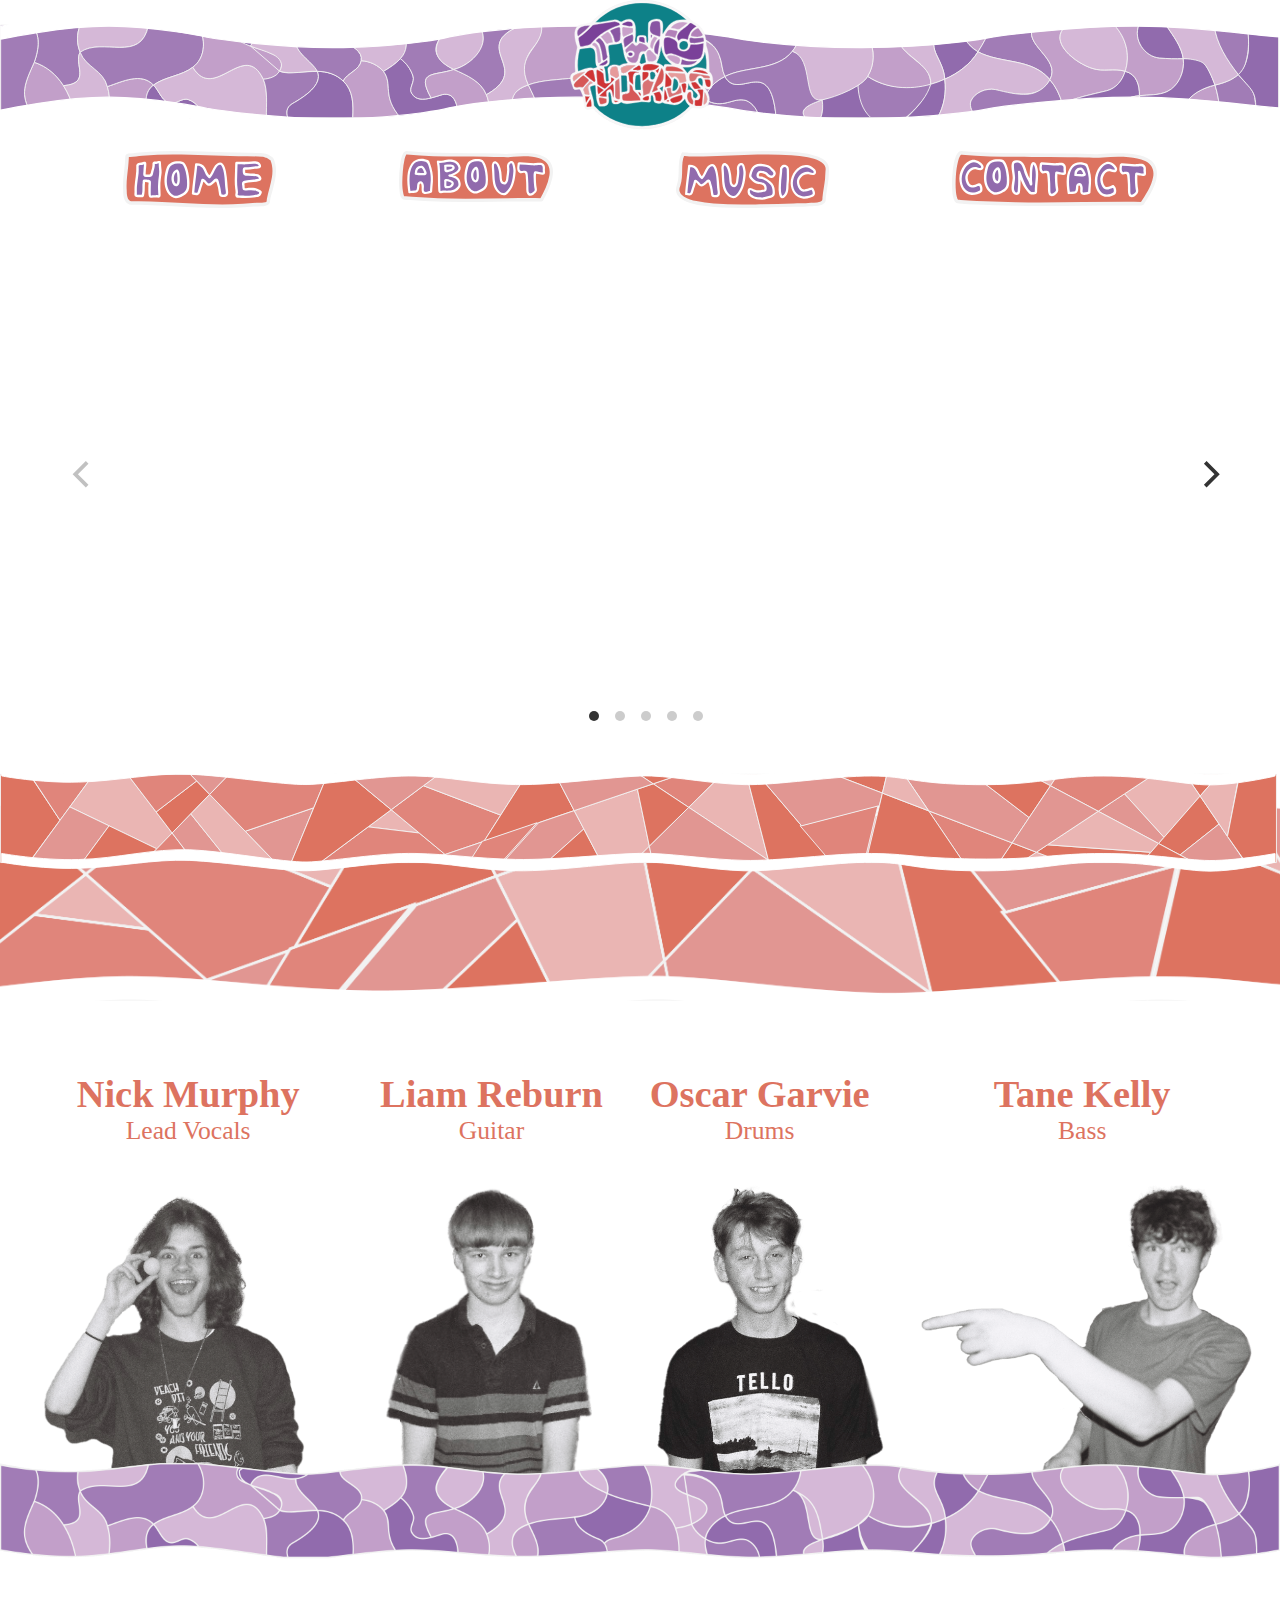
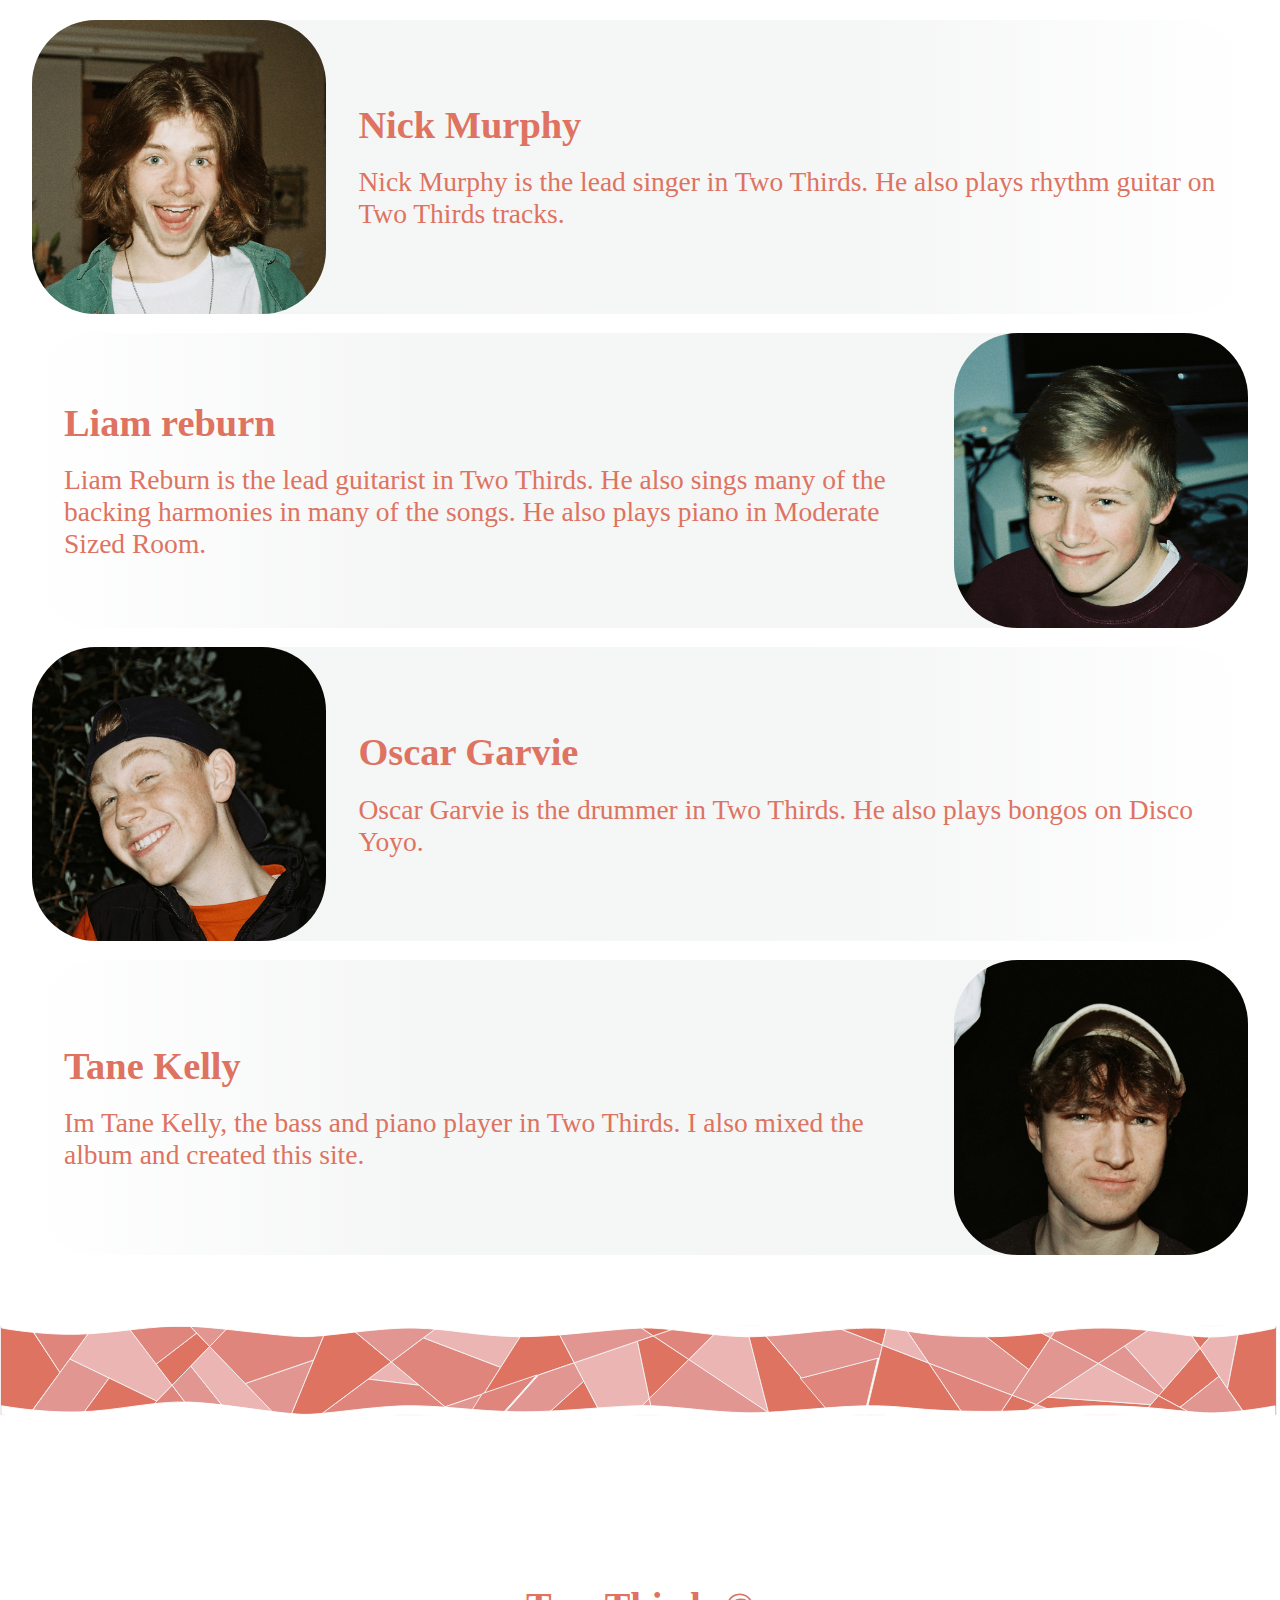
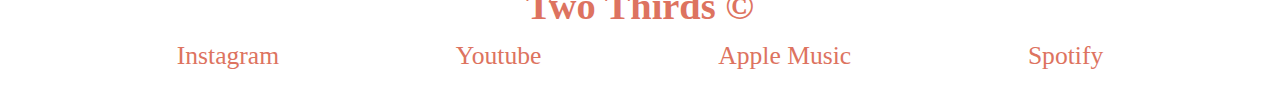
<file: index.html>
<!DOCTYPE html>
<html lang="en">
	<head>
		<meta name="author" content="Tane Kelly">
		<meta name="description" content="Website for the four part Two Thirds band ">
		<meta name="keywords" content="Two Thirds, Band, Music, Tawa College">
		<meta charset="UTF-8">
		<meta http-equiv="X-UA-Compatible" content="IE=edge">
		<meta name="viewport" content="width=device-width, initial-scale=1.0">
		<title>Two Thirds</title>
		<link rel="icon" href="logo.svg" type="image/svg+xml">
		<link rel="apple-touch-icon" sizes="180x180" href="apple-touch-icon.png">
		<link rel="icon" type="image/png" sizes="32x32" href="favicon-32x32.png">
		<link rel="icon" type="image/png" sizes="16x16" href="favicon-16x16.png">
		<link rel="manifest" href="site.webmanifest">
		<link rel="mask-icon" href="safari-pinned-tab.svg" color="#5bbad5">
		<meta name="msapplication-TileColor" content="#da532c">
		<meta name="theme-color" content="#ffffff">
		<link rel="stylesheet" href="styles/css/main.css">
		<link rel="stylesheet" href="styles/css/flickity.css" media="screen">
		<script src="scripts/flickity.pkgd.js"></script>
	</head>
	<body>
		
		<!-- navigation bar -->
		
		<nav>
			<div class="nav__banner flex-center">
				<img src="images/vector/nav__banner_vector.svg" alt="navbar logo">
			</div>
			<ul class="nav__list">
				<li class="nav-item nav__home">
					<a href="index.html" ><img
							src="images/vector/nav__home_vector.svg"
							alt="home button">
						</a>
				</li>
				<li class="nav-item nav__about">
					<a href="about.html" ><img
							src="images/vector/nav__about_vector.svg"
							alt="about button">
						</a>
				</li>
				<li class="nav-item nav__music">
					<a href="music.html" ><img
							src="images/vector/nav__music_vector.svg"
							alt="music button">
						</a>
				</li>
				<li class="nav-item nav__contact">
					<a href="contact.php" ><img
							src="images/vector/nav__contact_vector.svg"
							alt="music button">
						</a>
				</li>
			</ul>
		</nav>
		
		<!-- image slider -->
		<!-- using JSFlickity which is a javascript package that creates responsive sliders -->
		
		<div
			class="main-carousel"
			data-flickity='{ "cellAlign": "left", "contain": true }'
		>
			<div class="carousel-cell flex-center">
				<iframe
					src="https://www.youtube.com/embed/L3KWcIHrmVg"
					title="Movie Night"
				></iframe>
			</div>
			<div class="carousel-cell flex-center">
				<img src="images/bitmap/slideshow/slideshow-image-1.JPG" alt="Two Thirds live in Wellington">
			</div>
			<div class="carousel-cell flex-center">
				<img src="images/bitmap/slideshow/slideshow-image-2.JPG" alt="Two Thirds live in Wellington">
			</div>
			<div class="carousel-cell flex-center">
				<img src="images/bitmap/slideshow/slideshow-image-3.JPG" alt="Two Thirds live in Wellington">
			</div>
			<div class="carousel-cell flex-center">
				<img src="images/bitmap/slideshow/slideshow-image-4.JPG" alt="Two Thirds live in Wellington">
			</div>
		</div>
		<div class="seperator_red flex-center">
			<img src="images/vector/seperator__red_vector.svg" alt="seperator">
		</div>
		
		<!-- band members section -->
		
		<div class="hero__container">
			<div class="hero__nick hero_section__container">
				<div class="hero__heading">Nick Murphy</div>
				<div class="hero__subheading">Lead Vocals</div>
				<img src="images/bitmap/members/nick_1.png" alt="Nick hero image">
			</div>
			<div class="hero__liam hero_section__container">
				<div class="hero__heading">Liam Reburn</div>
				<div class="hero__subheading">Guitar</div>
				<img src="images/bitmap/members/liam_1.png" alt="Liam hero image">
			</div>
			<div class="hero__oscar hero_section__container">
				<div class="hero__heading">Oscar Garvie</div>
				<div class="hero__subheading">Drums</div>
				<img src="images/bitmap/members/oscar_1.png" alt="Oscar hero image">
			</div>
			<div class="hero__tane hero_section__container">
				<div class="hero__heading">Tane Kelly</div>
				<div class="hero__subheading">Bass</div>
				<img src="images/bitmap/members/tane_1.png" alt="Tane hero image">
			</div>
		</div>
		<div class="seperator_purple-mod flex-center">
			<img src="images/bitmap/seperator__purple_bitmap.png" alt="seperator">
		</div>
		
		<!-- description for each band member -->
		
		<div class="description__container">
			<div class="description flex-center desc-left gradient-left">
				<img src="images/bitmap/members/nick_2.png" alt="photo of Nick">
				<div class="desc__text__container">
					<div class="desc__heading">Nick Murphy</div>
					<div class="desc__subheading">
						Nick Murphy is the lead singer in Two Thirds. He also plays rhythm guitar
						on Two Thirds tracks. 
					</div>
				</div>
			</div>
			<div class="description flex-center desc-right gradient-right">
				<img src="images/bitmap/members/liam_2.png" alt="photo of Liam">
				<div class="desc__text__container">
					<div class="desc__heading">Liam reburn</div>
					<div class="desc__subheading">
						Liam Reburn is the lead guitarist in Two Thirds. He also sings many
						of the backing harmonies in many of the songs. He also plays piano
						in Moderate Sized Room.
					</div>
				</div>
			</div>
			<div class="description flex-center desc-left gradient-left">
				<img src="images/bitmap/members/oscar_2.png" alt="photo of Nick">
				<div class="desc__text__container">
					<div class="desc__heading">Oscar Garvie</div>
					<div class="desc__subheading">
						Oscar Garvie is the drummer in Two Thirds. He also plays bongos on
						Disco Yoyo.
					</div>
				</div>
			</div>
			<div class="description flex-center desc-right gradient-right">
				<img src="images/bitmap/members/tane_2.png" alt="Photo of Tane">
				<div class="desc__text__container">
					<div class="desc__heading">Tane Kelly</div>
					<div class="desc__subheading">
						Im Tane Kelly, the bass and piano player in Two Thirds. 
						I also mixed the album and created this site.
					</div>
				</div>
			</div>
		</div>
		
		<!-- page footer -->
		
		<footer>
			<div class="seperator_red"></div>
			<img src="images/vector/seperator__red_vector.svg" alt="seperator">
			<div class="footer__title">Two Thirds ©</div>
			<ul>
				<li>
					<a
						href="https://www.instagram.com/two_thirds_band/?hl=en"
						target="_blank"
						>Instagram</a
					>
				</li>
				<li>
					<a
						href="https://www.youtube.com/channel/UCGihHTmdXmPVU1FIctlvm2w"
						target="_blank"
						>Youtube</a
					>
				</li>
				<li>
					<a
						href="https://music.apple.com/us/artist/two-thirds/1628491424"
						target="_blank"
						>Apple Music</a
					>
				</li>
				<li>
					<a
						href="https://open.spotify.com/artist/495o6OHp2epTFpg5EQBrNT"
						target="_blank"
						>Spotify</a
					>
				</li>
			</ul>
		</footer>
	</body>
</html>
</file>
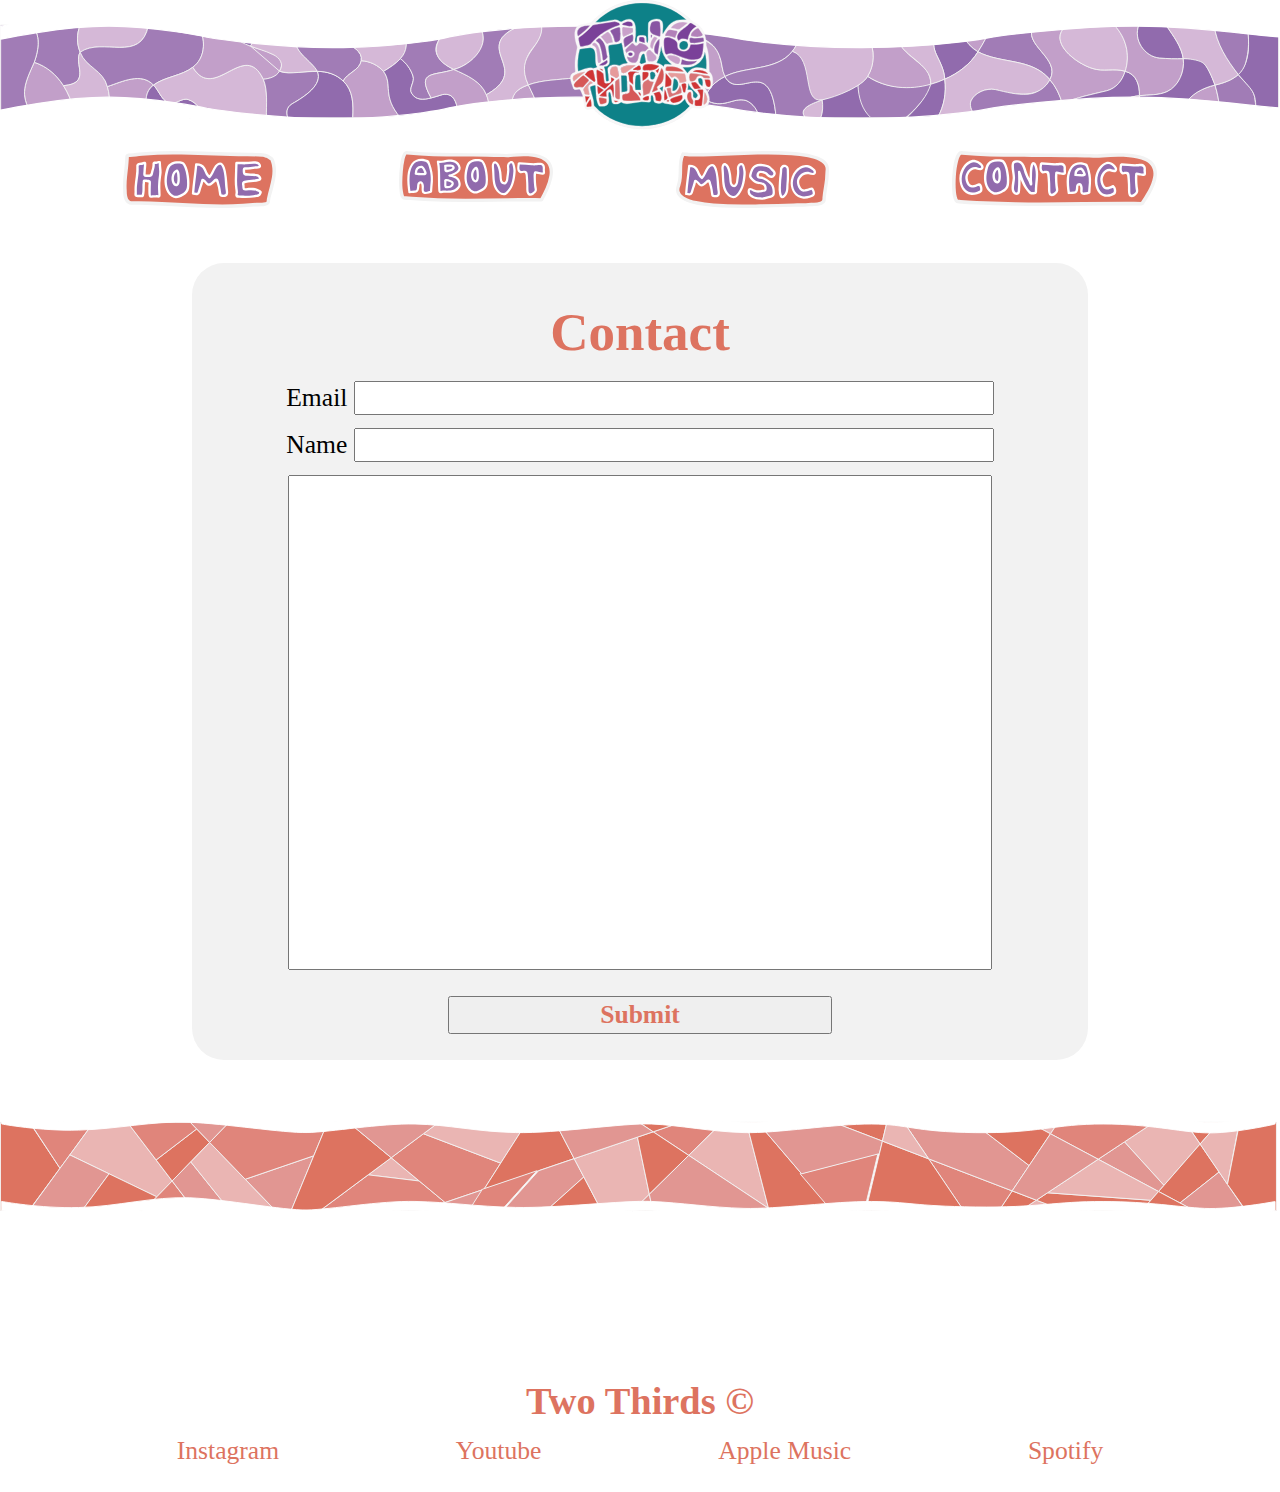
<file: contact.html>
<!DOCTYPE html>
<html lang="en">
	<head>
		<meta name="author" content="Tane Kelly">
		<meta name="description" content="Website for the four part Two Thirds band ">
		<meta name="keywords" content="Two Thirds, Band, Music, Tawa College">
		<meta charset="UTF-8">
		<meta http-equiv="X-UA-Compatible" content="IE=edge">
		<meta name="viewport" content="width=device-width, initial-scale=1.0">
		<title>Two Thirds</title>
		<link rel="icon" href="logo.svg" type="image/svg+xml">
		<link rel="apple-touch-icon" sizes="180x180" href="apple-touch-icon.png">
		<link rel="icon" type="image/png" sizes="32x32" href="favicon-32x32.png">
		<link rel="icon" type="image/png" sizes="16x16" href="favicon-16x16.png">
		<link rel="manifest" href="site.webmanifest">
		<link rel="mask-icon" href="safari-pinned-tab.svg" color="#5bbad5">
		<meta name="msapplication-TileColor" content="#da532c">
		<meta name="theme-color" content="#ffffff">
		<link rel="stylesheet" href="styles/css/main.css">
		<link rel="stylesheet" href="styles/css/flickity.css" media="screen">
		<script src="scripts/contact-form.js" defer></script>
	</head>
	<body>
		
		<!-- navigation bar -->
		
		<nav>
			<div class="nav__banner flex-center">
				<img src="images/vector/nav__banner_vector.svg" alt="navbar logo">
			</div>
			<ul class="nav__list">
				<li class="nav-item nav__home">
					<a href="index.html" ><img
							src="images/vector/nav__home_vector.svg"
							alt="home button">
						</a>
				</li>
				<li class="nav-item nav__about">
					<a href="about.html" ><img
							src="images/vector/nav__about_vector.svg"
							alt="about button">
						</a>
				</li>
				<li class="nav-item nav__music">
					<a href="music.html" ><img
							src="images/vector/nav__music_vector.svg"
							alt="music button">
						</a>
				</li>
				<li class="nav-item nav__contact">
					<a href="contact.html" ><img
							src="images/vector/nav__contact_vector.svg"
							alt="music button">
						</a>
				</li>
			</ul>
		</nav>
		
		<!-- this page uses a google app script by Jamie Wilson (check "readme.MD" for more) -->
		<!-- this uses a fetch api to make a POST request which sends the data to a Google spreadsheet --> 							
		
		<div class="contact-container">
			<div class="contact">
				<h1 class="contact-title">Contact</h1>
				<form action="form" name="contact-us" class="form-items">
					<div class="form-group">
						<label for="email">Email</label>
						<input type="email" name="email" id="email">
					</div>
					<div class="form-group">
						<label for="name">Name</label>
						<input type="text" name="name" id="name">
					</div>
					<div class="form-group">
						<textarea
							name="message"
							id="message"
							cols="30"
							rows="10"
						></textarea>
					</div>
					<button type="submit" class="submit">Submit</button>
				</form>
			</div>
		</div>
		
		<!-- Page Footer -->
		
		<footer>
			<div class="seperator_red"></div>
			<img src="images/vector/seperator__red_vector.svg" alt="seperator">
			<div class="footer__title">Two Thirds ©</div>
			<ul>
				<li>
					<a
						href="https://www.instagram.com/two_thirds_band/?hl=en"
						target="_blank"
						>Instagram</a
					>
				</li>
				<li>
					<a
						href="https://www.youtube.com/channel/UCGihHTmdXmPVU1FIctlvm2w"
						target="_blank"
						>Youtube</a
					>
				</li>
				<li>
					<a
						href="https://music.apple.com/us/artist/two-thirds/1628491424"
						target="_blank"
						>Apple Music</a
					>
				</li>
				<li>
					<a
						href="https://open.spotify.com/artist/495o6OHp2epTFpg5EQBrNT"
						target="_blank"
						>Spotify</a
					>
				</li>
			</ul>
		</footer>
	</body>
</html>
</file>
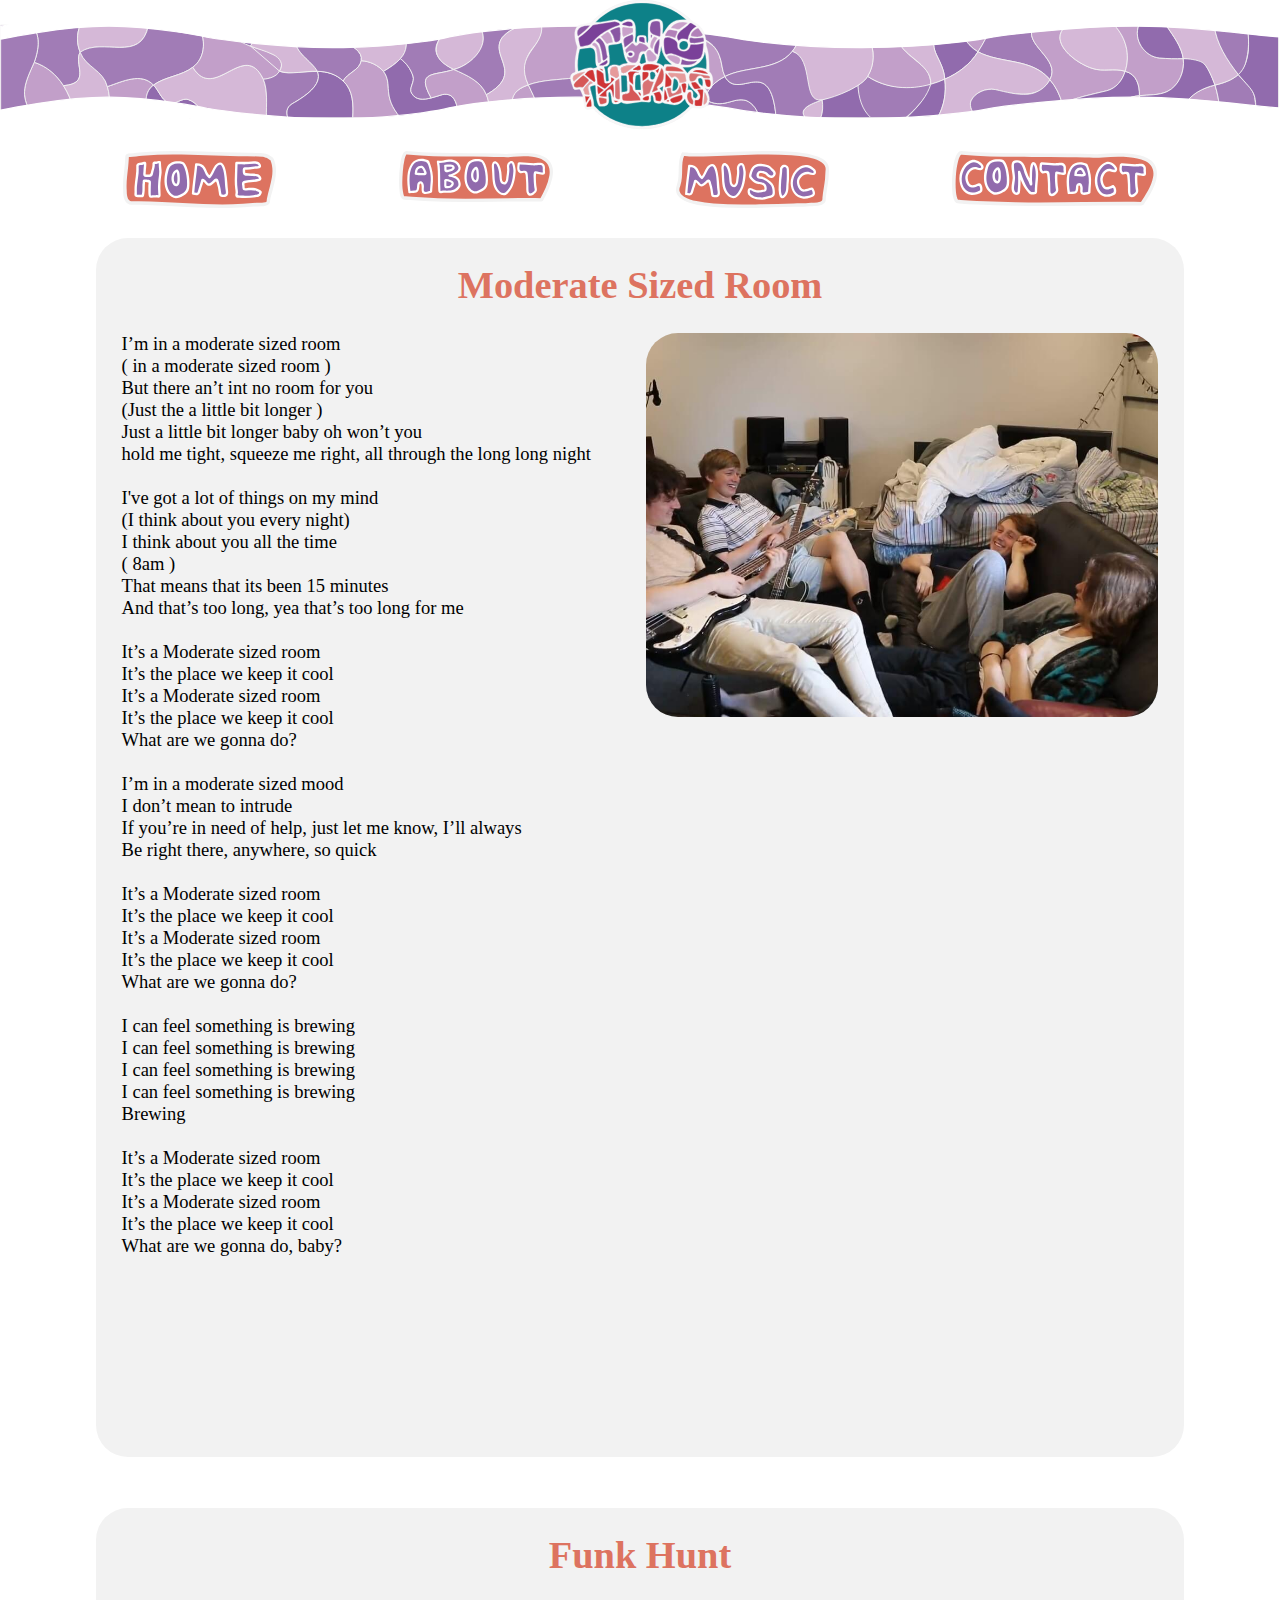
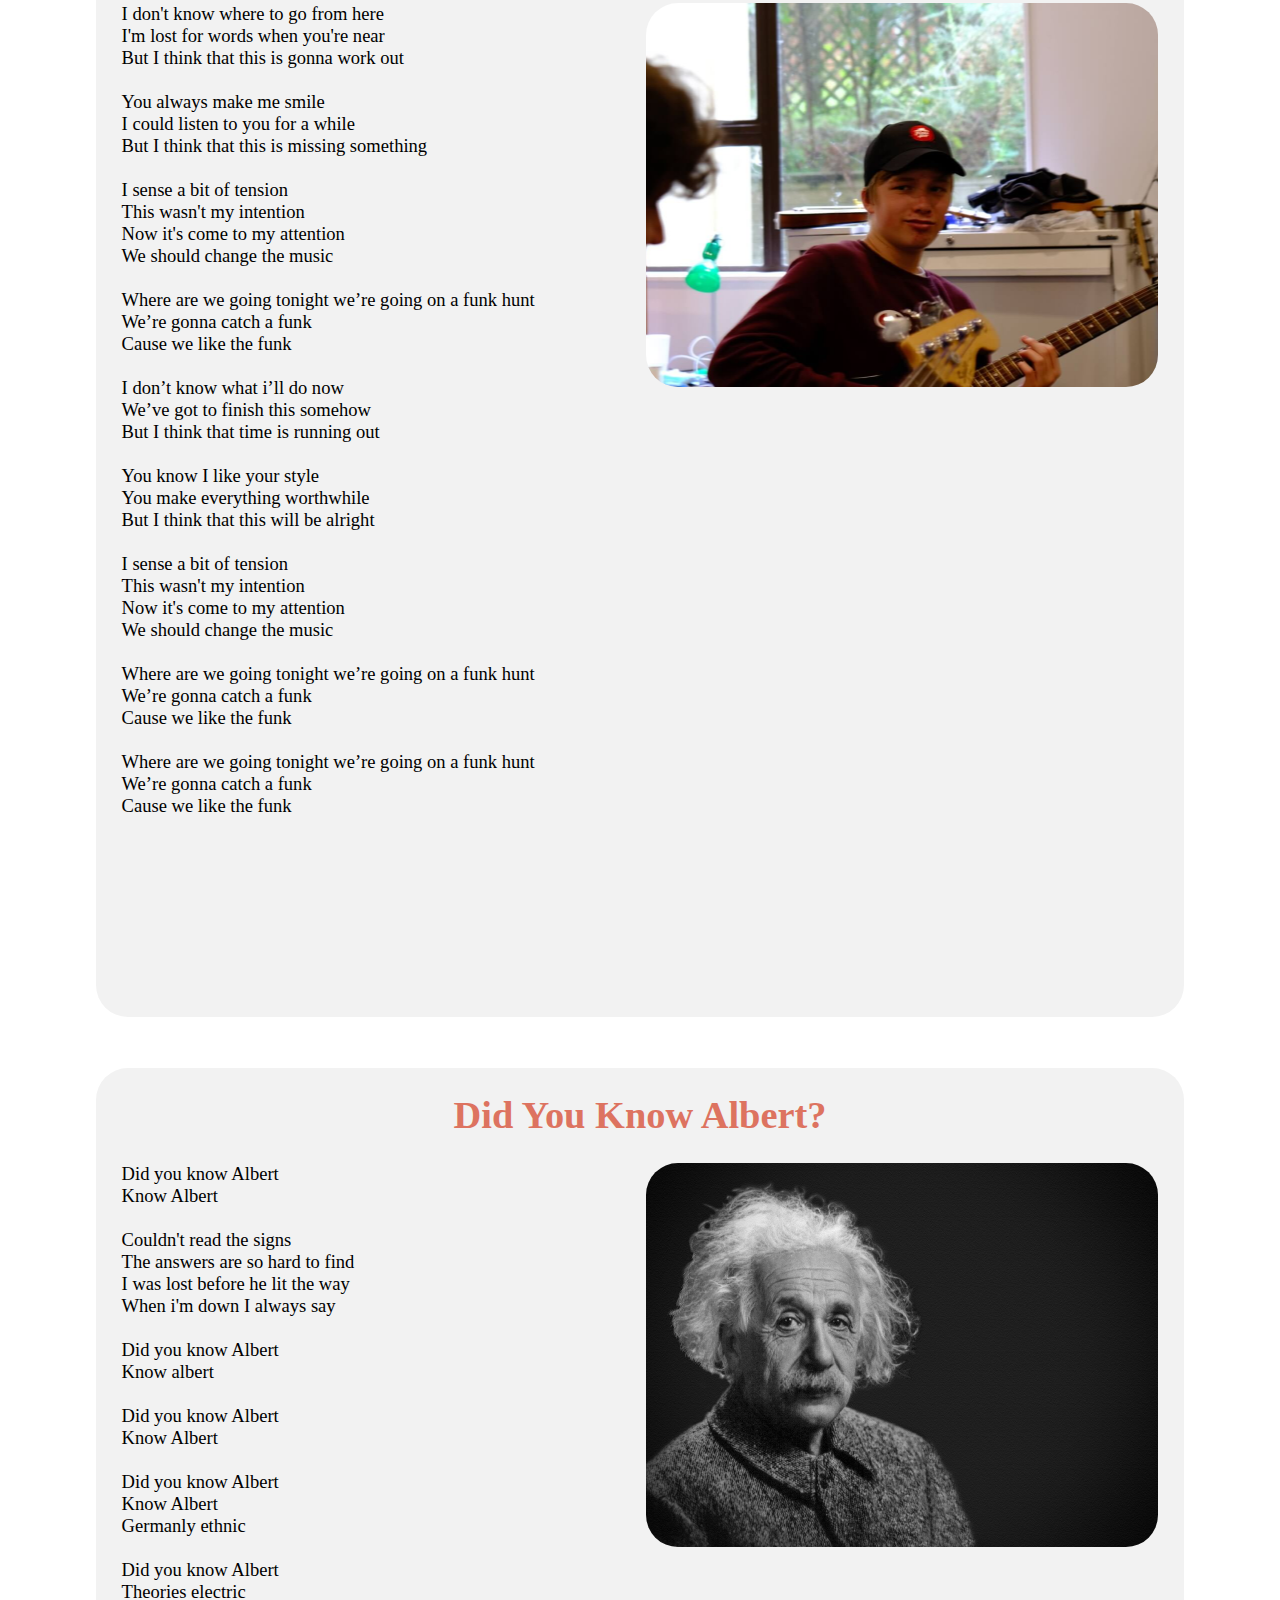
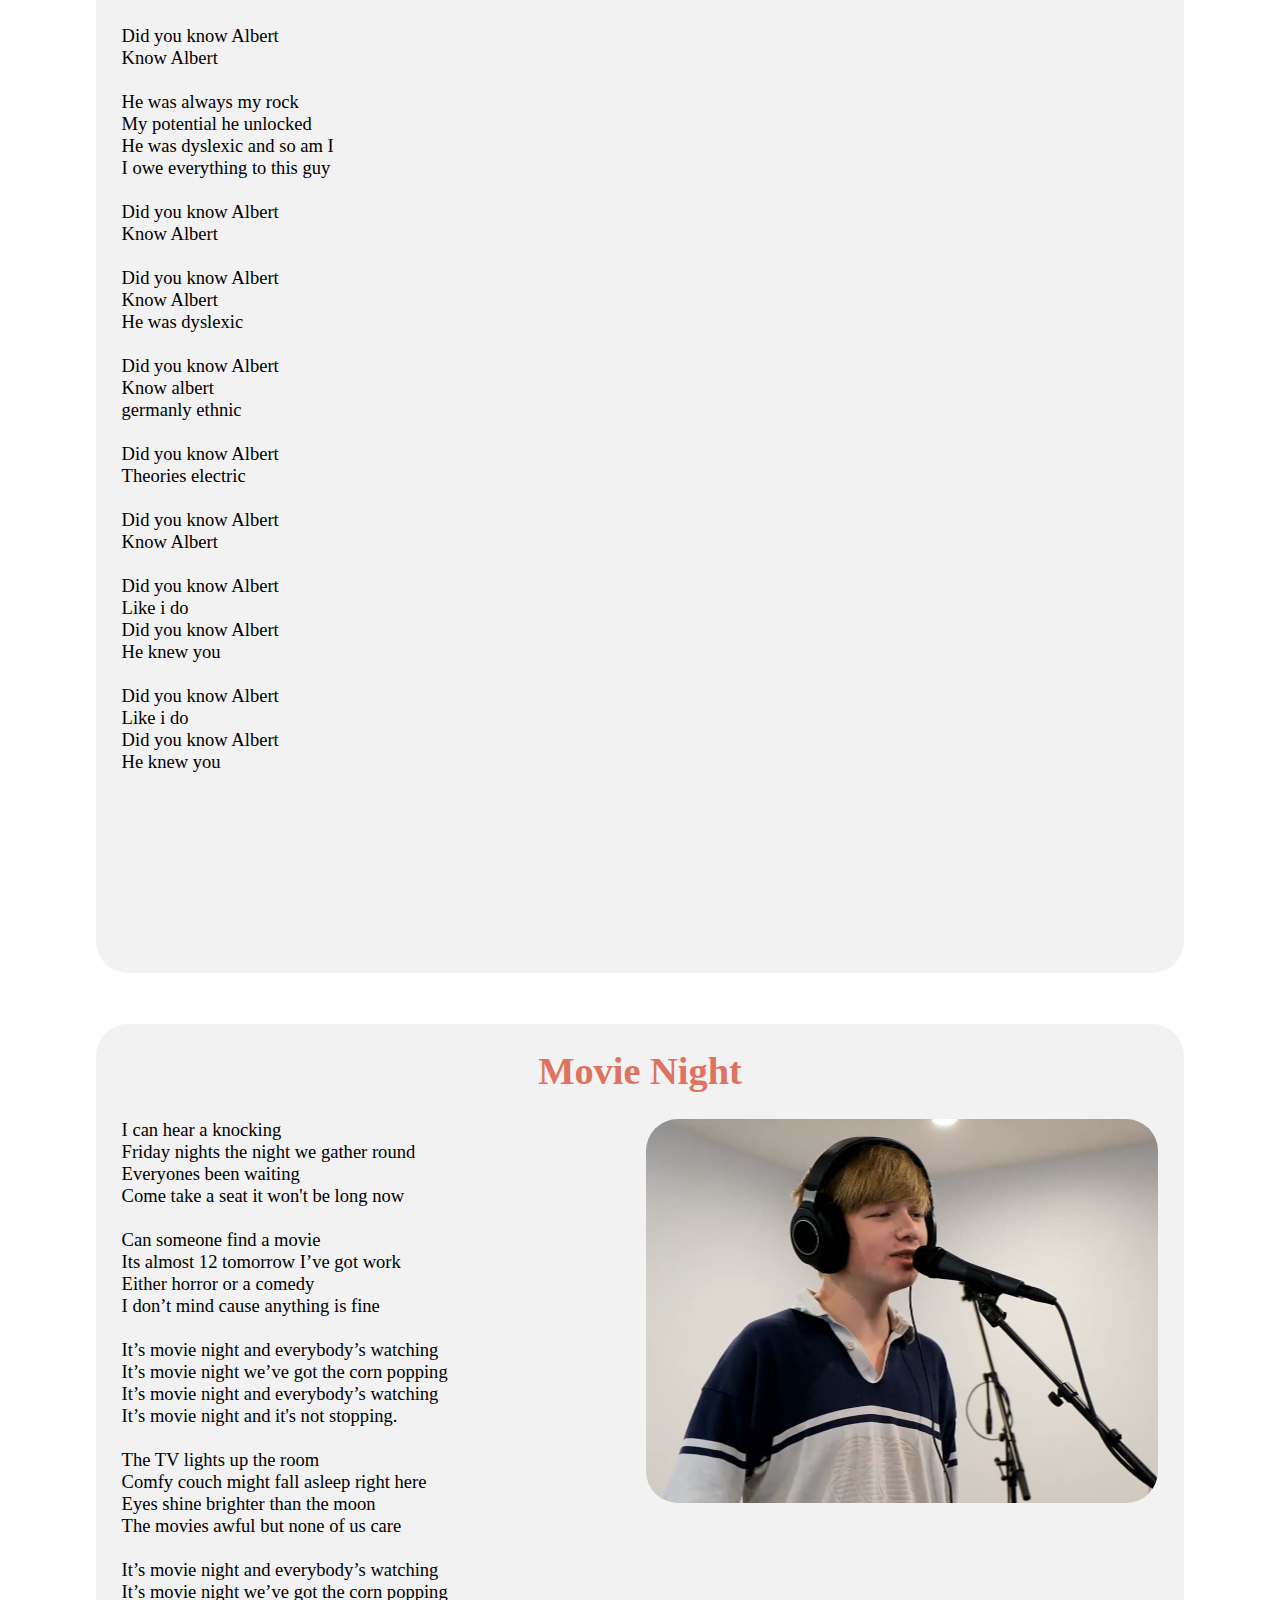
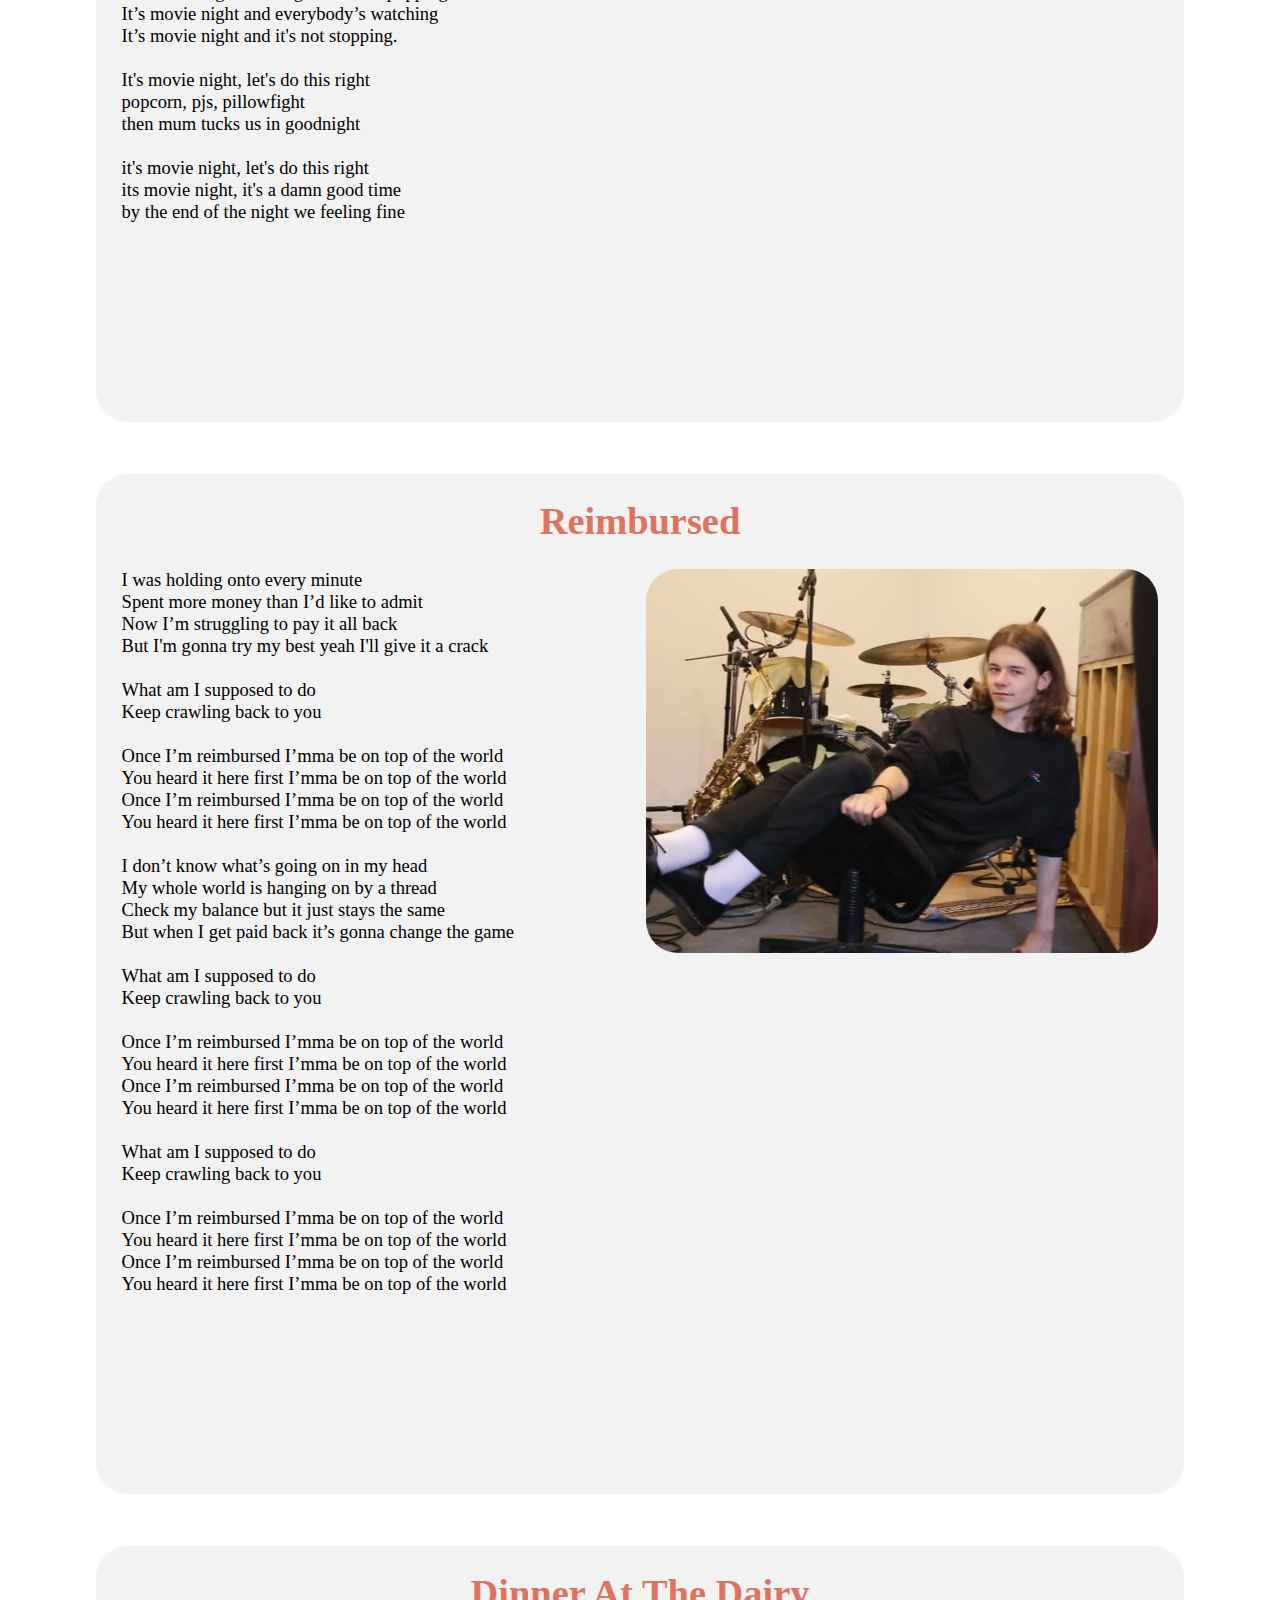
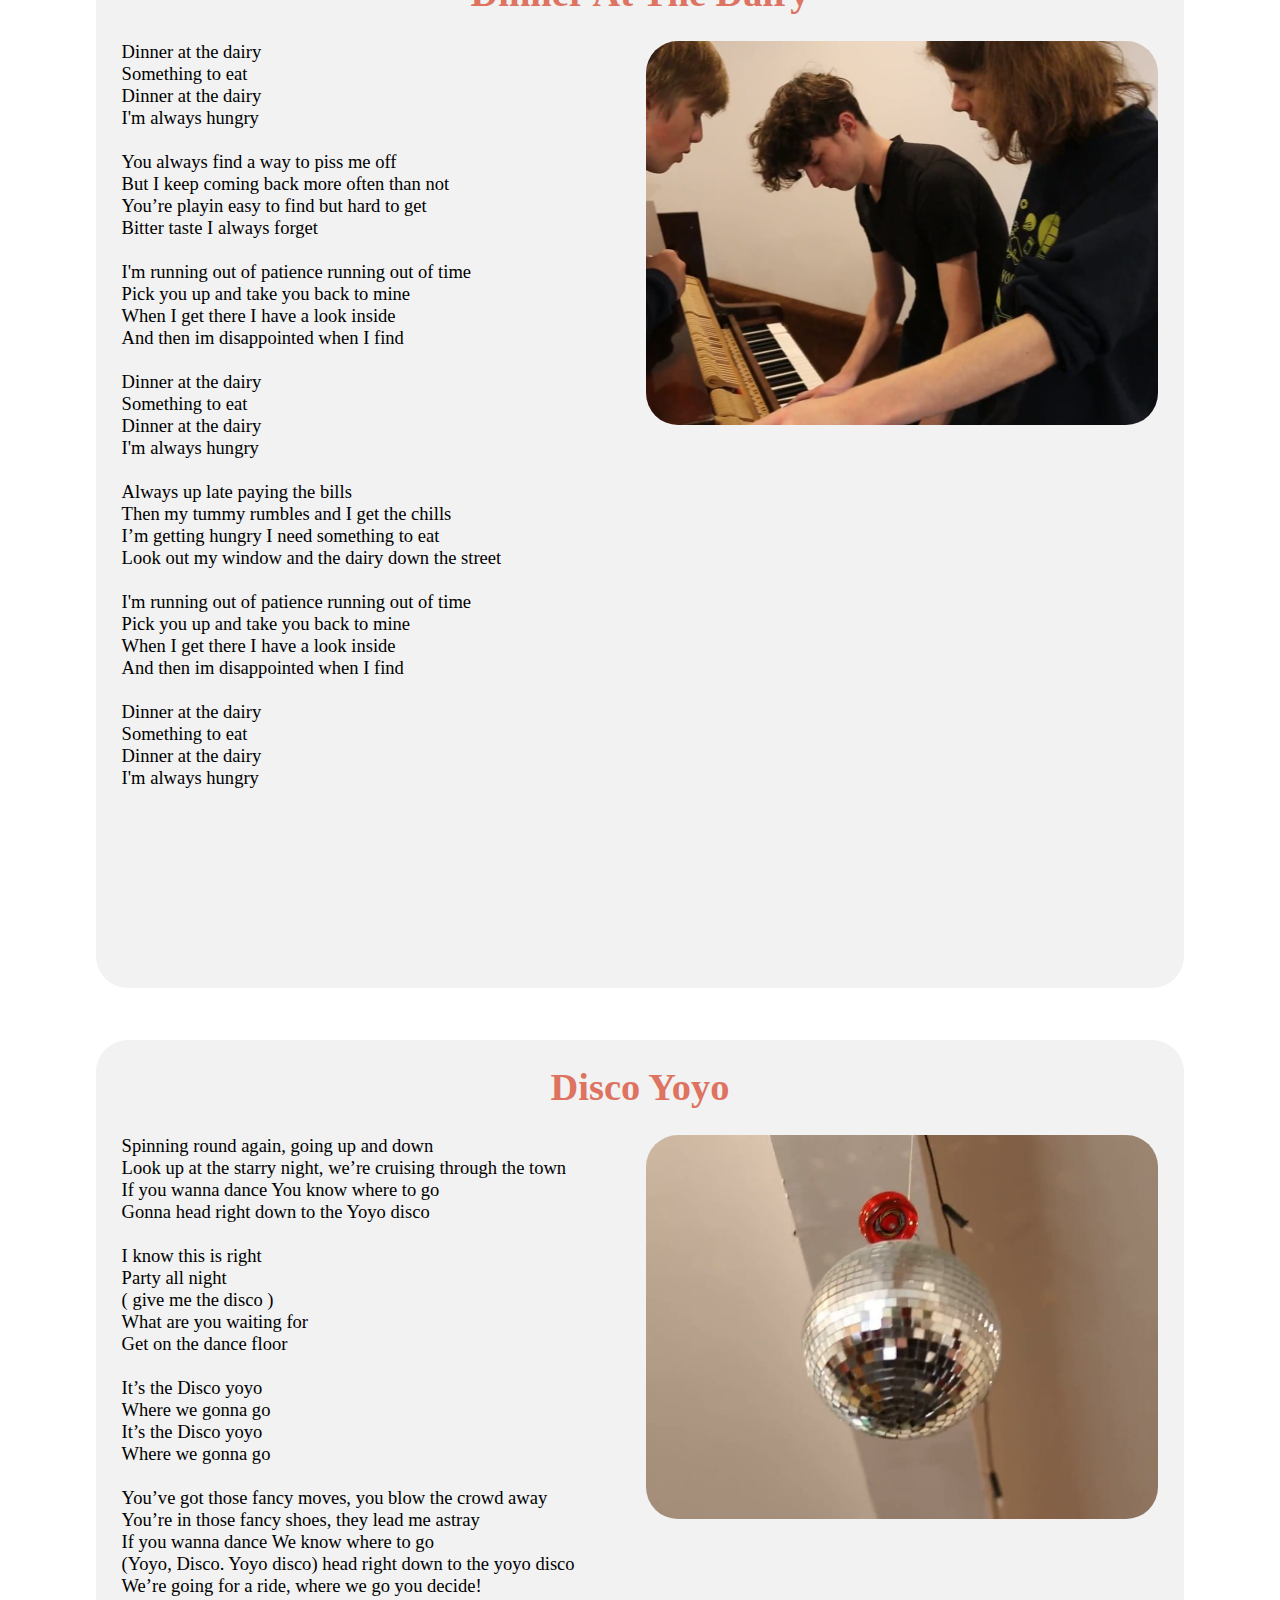
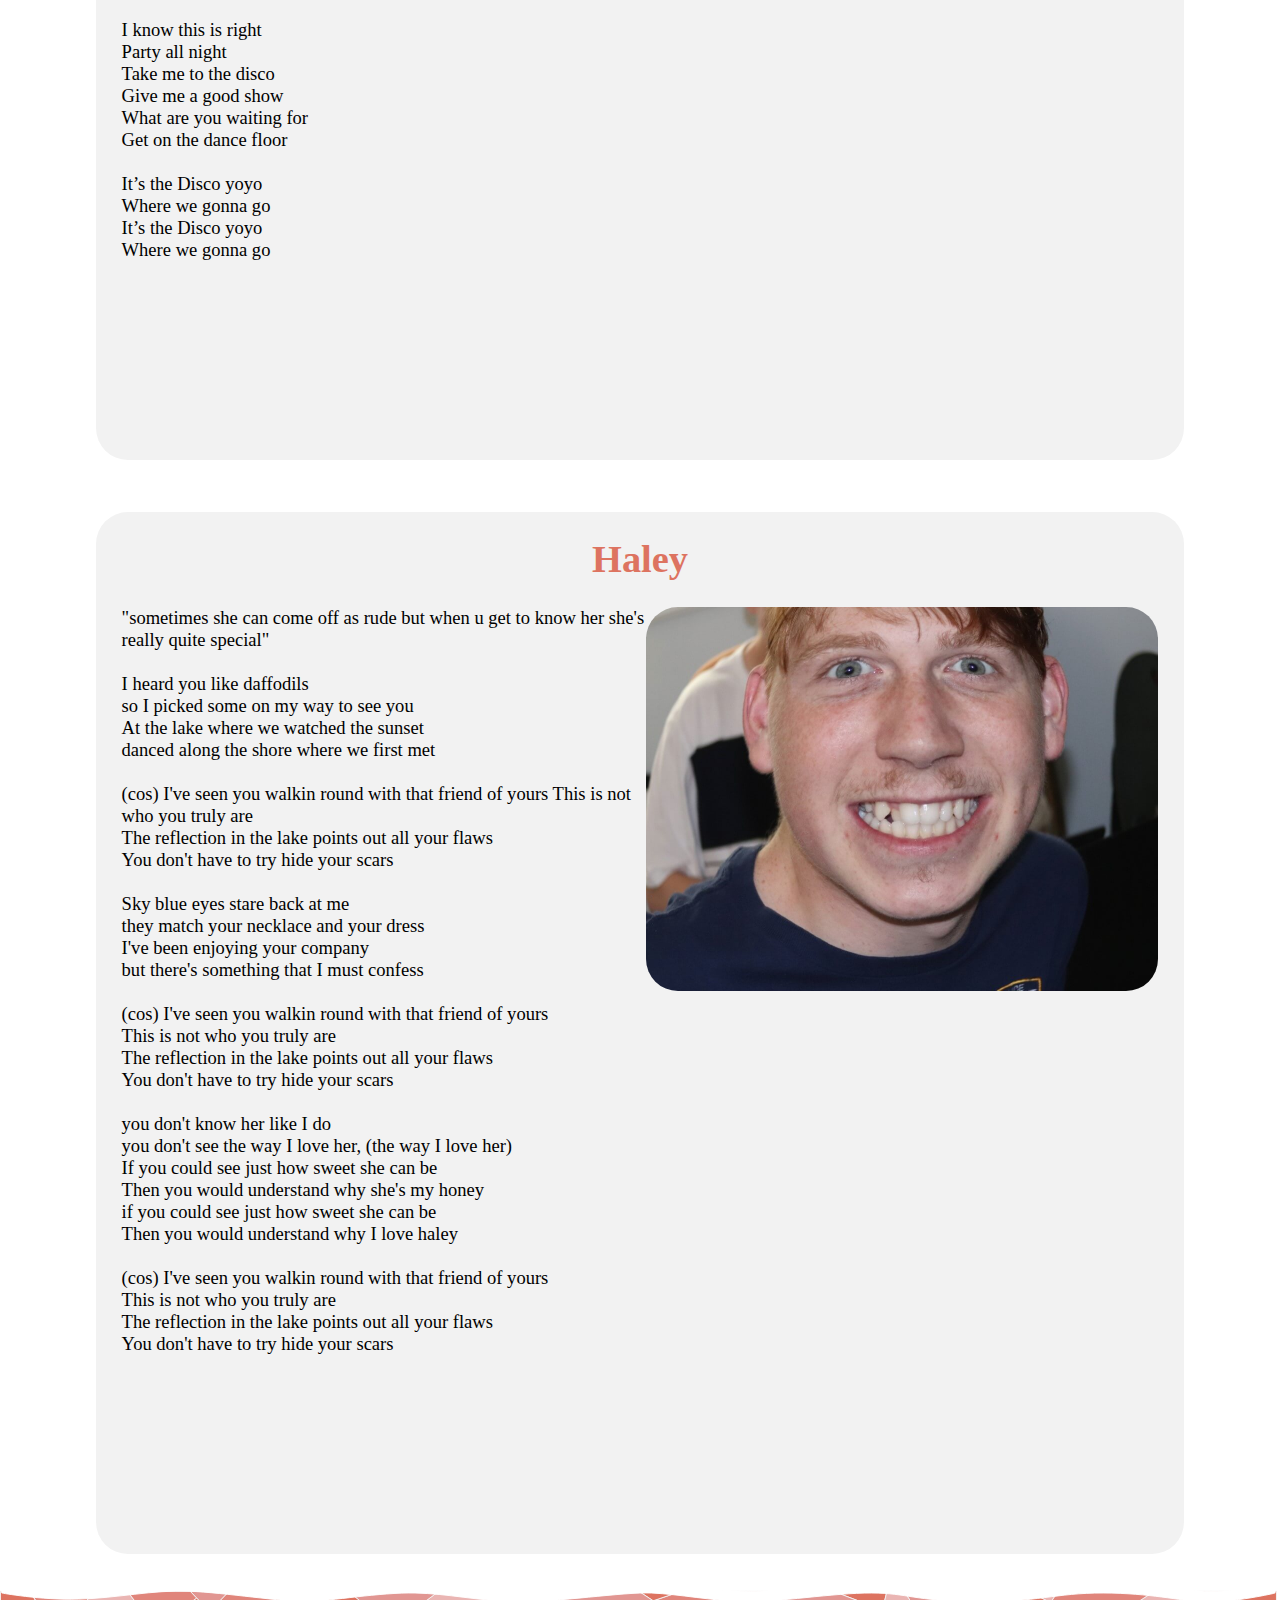
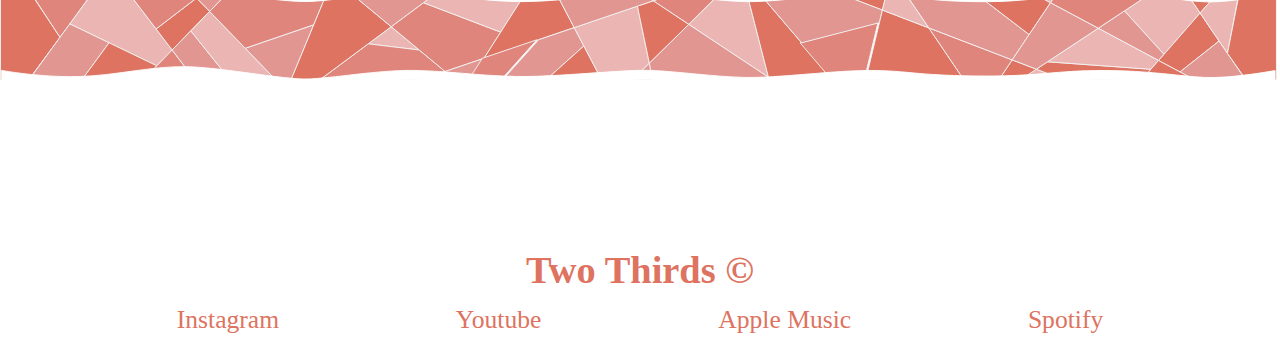
<file: music.html>
<!DOCTYPE html>
<html lang="en">
	<head>
		<meta name="author" content="Tane Kelly">
		<meta name="description" content="Website for the four part Two Thirds band ">
		<meta name="keywords" content="Two Thirds, Band, Music, Tawa College">
		<meta charset="UTF-8">
		<meta http-equiv="X-UA-Compatible" content="IE=edge">
		<meta name="viewport" content="width=device-width, initial-scale=1.0">
		<title>Two Thirds</title>
		<link rel="icon" href="logo.svg" type="image/svg+xml">
		<link rel="apple-touch-icon" sizes="180x180" href="apple-touch-icon.png">
		<link rel="icon" type="image/png" sizes="32x32" href="favicon-32x32.png">
		<link rel="icon" type="image/png" sizes="16x16" href="favicon-16x16.png">
		<link rel="manifest" href="site.webmanifest">
		<link rel="mask-icon" href="safari-pinned-tab.svg" color="#5bbad5">
		<meta name="msapplication-TileColor" content="#da532c">
		<meta name="theme-color" content="#ffffff">
		<link rel="stylesheet" href="styles/css/main.css">
		<link rel="stylesheet" href="styles/css/flickity.css" media="screen">
	</head>
	<body>
		
		<!-- navigation bar-->
		
		<nav>
			<div class="nav__banner flex-center">
				<img src="images/vector/nav__banner_vector.svg" alt="navbar logo">
			</div>
			<ul class="nav__list">
				<li class="nav-item nav__home">
					<a href="index.html" ><img
							src="images/vector/nav__home_vector.svg"
							alt="home button">
						</a>
				</li>
				<li class="nav-item nav__about">
					<a href="about.html" ><img
							src="images/vector/nav__about_vector.svg"
							alt="about button">
						</a>
				</li>
				<li class="nav-item nav__music">
					<a href="music.html" ><img
							src="images/vector/nav__music_vector.svg"
							alt="music button">
						</a>
				</li>
				<li class="nav-item nav__contact">
					<a href="contact.php" ><img
							src="images/vector/nav__contact_vector.svg"
							alt="music button">
						</a>
				</li>
			</ul>
		</nav>
		<div class="music__page-container">
			
			<!-- this page contains the lyrics for all of our songs -->
			<!-- all the text is contained inside div's and uses the HTML line break syntax "br to correctly format the lyrics" -->
			<!-- each song section also has an accompanying image which is removed when viewier at lower screen resolutions so the page will display properly.-->
			<!-- each song also has a spotify embed which allows the user to preview the song. If you log in your can also listen to the full song -->
			
			<div class="song-container">
				<div class="song__title">Moderate Sized Room</div>
				<div class="song__content-container moderate_sized_room-btn">
					<p class="song__lyrics">
						I’m in a moderate sized room <br>
						( in a moderate sized room ) <br>
						But there an’t int no room for you <br>
						(Just the a little bit longer ) <br>
						Just a little bit longer baby oh won’t you <br>
						hold me tight, squeeze me right, all through the long long night
						<br>
						<br>
						I've got a lot of things on my mind <br>
						(I think about you every night) <br>
						I think about you all the time <br>
						( 8am ) <br>
						That means that its been 15 minutes <br>
						And that’s too long, yea that’s too long for me <br>
						<br>
						It’s a Moderate sized room <br>
						It’s the place we keep it cool <br>
						It’s a Moderate sized room <br>
						It’s the place we keep it cool <br>
						What are we gonna do? <br>
						<br>
						I’m in a moderate sized mood <br>
						I don’t mean to intrude <br>
						If you’re in need of help, just let me know, I’ll always <br>
						Be right there, anywhere, so quick <br>
						<br>
						It’s a Moderate sized room <br>
						It’s the place we keep it cool <br>
						It’s a Moderate sized room <br>
						It’s the place we keep it cool <br>
						What are we gonna do? <br>
						<br>
						I can feel something is brewing <br>
						I can feel something is brewing <br>
						I can feel something is brewing <br>
						I can feel something is brewing <br>
						Brewing <br>
						<br>
						It’s a Moderate sized room <br>
						It’s the place we keep it cool <br>
						It’s a Moderate sized room <br>
						It’s the place we keep it cool <br>
						What are we gonna do, baby?
					</p>
					<img
						src="images/bitmap/music/music-image-band.jpg"
						alt="Two Thirds lyrical writing process">
				</div>
				<br>
				
				<!-- spotify embed -->
				
				<iframe
					style="border-radius: 12px"
					src="https://open.spotify.com/embed/track/1POvx9eOCRQgYJ0Iy4hKmt?utm_source=generator&theme=0"
					width="100%"
					height="152"
					frameborder="0"
					allowfullscreen=""
					allow="autoplay; clipboard-write; encrypted-media; fullscreen; picture-in-picture"
					loading="lazy"
				></iframe>
			</div>
			<div class="song-container">
				<div class="song__title">Funk Hunt</div>
				<div class="song__content-container">
					<p class="song__lyrics">
						I don't know where to go from here <br>
						I'm lost for words when you're near <br>
						But I think that this is gonna work out <br>
						<br>
						You always make me smile <br>
						I could listen to you for a while <br>
						But I think that this is missing something <br>
						<br>
						I sense a bit of tension <br>
						This wasn't my intention <br>
						Now it's come to my attention <br>
						We should change the music <br>
						<br>
						Where are we going tonight we’re going on a funk hunt <br>
						We’re gonna catch a funk <br>
						Cause we like the funk <br>
						<br>
						I don’t know what i’ll do now <br>
						We’ve got to finish this somehow <br>
						But I think that time is running out <br>
						<br>
						You know I like your style <br>
						You make everything worthwhile <br>
						But I think that this will be alright <br>
						<br>
						I sense a bit of tension <br>
						This wasn't my intention <br>
						Now it's come to my attention <br>
						We should change the music <br>
						<br>
						Where are we going tonight we’re going on a funk hunt <br>
						We’re gonna catch a funk <br>
						Cause we like the funk <br>
						<br>
						Where are we going tonight we’re going on a funk hunt <br>
						We’re gonna catch a funk <br>
						Cause we like the funk <br>
					</p>
					<img
						src="images/bitmap/music/music-image-liam.JPG"
						alt="Liam on guitar">
				</div>
				<br>
				
				<!-- spotify embed -->
				
				<iframe
					style="border-radius: 12px"
					src="https://open.spotify.com/embed/track/7jd44jnS5Y4kUXXuuGwhBj?utm_source=generator&theme=0"
					width="100%"
					height="152"
					frameborder="0"
					allowfullscreen=""
					allow="autoplay; clipboard-write; encrypted-media; fullscreen; picture-in-picture"
					loading="lazy"
				></iframe>
			</div>
			<div class="song-container">
				<div class="song__title">Did You Know Albert?</div>
				<div class="song__content-container">
					<p class="song__lyrics">
						Did you know Albert <br>
						Know Albert <br>
						<br>
						Couldn't read the signs <br>
						The answers are so hard to find <br>
						I was lost before he lit the way <br>
						When i'm down I always say <br>
						<br>
						Did you know Albert <br>
						Know albert <br>
						<br>
						Did you know Albert <br>
						Know Albert <br>
						<br>
						Did you know Albert <br>
						Know Albert <br>
						Germanly ethnic <br>
						<br>
						Did you know Albert <br>
						Theories electric <br>
						<br>
						Did you know Albert <br>
						Know Albert <br>
						<br>
						He was always my rock <br>
						My potential he unlocked <br>
						He was dyslexic and so am I <br>
						I owe everything to this guy <br>
						<br>
						Did you know Albert <br>
						Know Albert <br>
						<br>
						Did you know Albert <br>
						Know Albert <br>
						He was dyslexic <br>
						<br>
						Did you know Albert <br>
						Know albert <br>
						germanly ethnic <br>
						<br>
						Did you know Albert <br>
						Theories electric <br>
						<br>
						Did you know Albert <br>
						Know Albert <br>
						<br>
						Did you know Albert <br>
						Like i do <br>
						Did you know Albert <br>
						He knew you <br>
						<br>
						Did you know Albert <br>
						Like i do <br>
						Did you know Albert <br>
						He knew you
					</p>
					<img
						src="images/bitmap/music/music-image-einstein.jpg"
						alt="Albert Einstein">
				</div>
				<br>
				
				<!-- spotify embed -->
				
				<iframe
					style="border-radius: 12px"
					src="https://open.spotify.com/embed/track/0LBZG9XwusCO8Jqt6YC4X3?utm_source=generator&theme=0"
					width="100%"
					height="152"
					frameborder="0"
					allowfullscreen=""
					allow="autoplay; clipboard-write; encrypted-media; fullscreen; picture-in-picture"
					loading="lazy"
				></iframe>
			</div>
			<div class="song-container">
				<div class="song__title">Movie Night</div>
				<div class="song__content-container">
					<p class="song__lyrics">
						I can hear a knocking <br>
						Friday nights the night we gather round <br>
						Everyones been waiting <br>
						Come take a seat it won't be long now <br>
						<br>
						Can someone find a movie <br>
						Its almost 12 tomorrow I’ve got work <br>
						Either horror or a comedy <br>
						I don’t mind cause anything is fine <br>
						<br>
						It’s movie night and everybody’s watching <br>
						It’s movie night we’ve got the corn popping <br>
						It’s movie night and everybody’s watching<br>
						It’s movie night and it's not stopping. <br>
						<br>
						The TV lights up the room <br>
						Comfy couch might fall asleep right here <br>
						Eyes shine brighter than the moon <br>
						The movies awful but none of us care <br>
						<br>
						It’s movie night and everybody’s watching <br>
						It’s movie night we’ve got the corn popping <br>
						It’s movie night and everybody’s watching<br>
						It’s movie night and it's not stopping. <br>
						<br>
						It's movie night, let's do this right <br>
						popcorn, pjs, pillowfight <br>
						then mum tucks us in goodnight <br>
						<br>
						it's movie night, let's do this right <br>
						its movie night, it's a damn good time <br>
						by the end of the night we feeling fine
					</p>
					<img
						src="images/bitmap/music/music-image-liam-sings.jpg"
						alt="Liam on the mic">
				</div>
				<br>
				
				<!-- spotify embed -->
				
				<iframe
					style="border-radius: 12px"
					src="https://open.spotify.com/embed/track/2p8K6tcAXSLMPugORAhe73?utm_source=generator&theme=0"
					width="100%"
					height="152"
					frameborder="0"
					allowfullscreen=""
					allow="autoplay; clipboard-write; encrypted-media; fullscreen; picture-in-picture"
					loading="lazy"
				></iframe>
			</div>
			<div class="song-container">
				<div class="song__title">Reimbursed</div>
				<div class="song__content-container">
					<p class="song__lyrics">
						I was holding onto every minute <br>
						Spent more money than I’d like to admit <br>
						Now I’m struggling to pay it all back <br>
						But I'm gonna try my best yeah I'll give it a crack <br>
						<br>
						What am I supposed to do <br>
						Keep crawling back to you <br>
						<br>
						Once I’m reimbursed I’mma be on top of the world <br>
						You heard it here first I’mma be on top of the world <br>
						Once I’m reimbursed I’mma be on top of the world <br>
						You heard it here first I’mma be on top of the world <br>
						<br>
						I don’t know what’s going on in my head <br>
						My whole world is hanging on by a thread <br>
						Check my balance but it just stays the same <br>
						But when I get paid back it’s gonna change the game <br>
						<br>
						What am I supposed to do <br>
						Keep crawling back to you <br>
						<br>
						Once I’m reimbursed I’mma be on top of the world <br>
						You heard it here first I’mma be on top of the world <br>
						Once I’m reimbursed I’mma be on top of the world <br>
						You heard it here first I’mma be on top of the world <br>
						<br>
						What am I supposed to do <br>
						Keep crawling back to you <br>
						<br>
						Once I’m reimbursed I’mma be on top of the world <br>
						You heard it here first I’mma be on top of the world <br>
						Once I’m reimbursed I’mma be on top of the world <br>
						You heard it here first I’mma be on top of the world <br>
					</p>
					<img
						src="images/bitmap/music/music-image-nick-chair.jpg"
						alt="Nick falling off chair in style">
				</div>
				<br>
				
				<!-- spotify embed -->
				
				<iframe
					style="border-radius: 12px"
					src="https://open.spotify.com/embed/track/7m1eUAzECqDOfubWw2a6Py?utm_source=generator&theme=0"
					width="100%"
					height="152"
					frameborder="0"
					allowfullscreen=""
					allow="autoplay; clipboard-write; encrypted-media; fullscreen; picture-in-picture"
					loading="lazy"
				></iframe>
			</div>
			<div class="song-container">
				<div class="song__title">Dinner At The Dairy</div>
				<div class="song__content-container">
					<p class="song__lyrics">
						Dinner at the dairy <br>
						Something to eat <br>
						Dinner at the dairy <br>
						I'm always hungry <br>
						<br>
						You always find a way to piss me off <br>
						But I keep coming back more often than not <br>
						You’re playin easy to find but hard to get <br>
						Bitter taste I always forget <br>
						<br>
						I'm running out of patience running out of time <br>
						Pick you up and take you back to mine <br>
						When I get there I have a look inside <br>
						And then im disappointed when I find <br>
						<br>
						Dinner at the dairy <br>
						Something to eat <br>
						Dinner at the dairy <br>
						I'm always hungry <br>
						<br>
						Always up late paying the bills <br>
						Then my tummy rumbles and I get the chills <br>
						I’m getting hungry I need something to eat <br>
						Look out my window and the dairy down the street <br>
						<br>
						I'm running out of patience running out of time <br>
						Pick you up and take you back to mine <br>
						When I get there I have a look inside <br>
						And then im disappointed when I find <br>
						<br>
						Dinner at the dairy <br>
						Something to eat <br>
						Dinner at the dairy <br>
						I'm always hungry <br>
					</p>
					<img
						src="images/bitmap/music/music-image-tane-piano.jpg"
						alt="Gathered around the piano">
				</div>
				<br>
				
				<!-- spotify embed -->
				
				<iframe
					style="border-radius: 12px"
					src="https://open.spotify.com/embed/track/7zHmYRxaoFB0T03bJSmM4g?utm_source=generator&theme=0"
					width="100%"
					height="152"
					frameborder="0"
					allowfullscreen=""
					allow="autoplay; clipboard-write; encrypted-media; fullscreen; picture-in-picture"
					loading="lazy"
				></iframe>
			</div>
			<div class="song-container">
				<div class="song__title">Disco Yoyo</div>
				<div class="song__content-container">
					<p class="song__lyrics">
						Spinning round again, going up and down <br>
						Look up at the starry night, we’re cruising through the town <br>
						If you wanna dance You know where to go <br>
						Gonna head right down to the Yoyo disco <br>
						<br>
						I know this is right <br>
						Party all night <br>
						( give me the disco ) <br>
						What are you waiting for <br>
						Get on the dance floor <br>
						<br>
						It’s the Disco yoyo <br>
						Where we gonna go <br>
						It’s the Disco yoyo <br>
						Where we gonna go <br>
						<br>
						You’ve got those fancy moves, you blow the crowd away <br>
						You’re in those fancy shoes, they lead me astray <br>
						If you wanna dance We know where to go <br>
						(Yoyo, Disco. Yoyo disco) head right down to the yoyo disco <br>
						We’re going for a ride, where we go you decide! <br>
						<br>
						I know this is right <br>
						Party all night <br>
						Take me to the disco <br>
						Give me a good show <br>
						What are you waiting for <br>
						Get on the dance floor <br>
						<br>
						It’s the Disco yoyo <br>
						Where we gonna go <br>
						It’s the Disco yoyo <br>
						Where we gonna go <br>
					</p>
					<img
						src="images/bitmap/music/music-image-yoyo-disco.jpg"
						alt="Inspiration for Disco Yoyo">
				</div>
				<br>
				
				<!-- spotify embed -->
				
				<iframe
					style="border-radius: 12px"
					src="https://open.spotify.com/embed/track/11gLXxCh3dVLXxEJwHTApL?utm_source=generator&theme=0"
					width="100%"
					height="152"
					frameborder="0"
					allowfullscreen=""
					allow="autoplay; clipboard-write; encrypted-media; fullscreen; picture-in-picture"
					loading="lazy"
				></iframe>
			</div>
			<div class="song-container">
				<div class="song__title">Haley</div>
				<div class="song__content-container">
					<p class="song__lyrics">
						"sometimes she can come off as rude but when u get to know her she's
						really quite special" <br>
						<br>
						I heard you like daffodils <br>
						so I picked some on my way to see you <br>
						At the lake where we watched the sunset <br>
						danced along the shore where we first met <br>
						<br>
						(cos) I've seen you walkin round with that friend of yours This is
						not who you truly are<br>
						The reflection in the lake points out all your flaws <br>
						You don't have to try hide your scars <br>
						<br>
						Sky blue eyes stare back at me <br>
						they match your necklace and your dress <br>
						I've been enjoying your company <br>
						but there's something that I must confess <br>
						<br>
						(cos) I've seen you walkin round with that friend of yours <br>
						This is not who you truly are <br>
						The reflection in the lake points out all your flaws <br>
						You don't have to try hide your scars <br>
						<br>
						you don't know her like I do <br>
						you don't see the way I love her, (the way I love her) <br>
						If you could see just how sweet she can be <br>
						Then you would understand why she's my honey <br>
						if you could see just how sweet she can be <br>
						Then you would understand why I love haley <br>
						<br>
						(cos) I've seen you walkin round with that friend of yours <br>
						This is not who you truly are <br>
						The reflection in the lake points out all your flaws <br>
						You don't have to try hide your scars
					</p>
					<img
						src="images/bitmap/music/music-image-oscar.JPG"
						alt="Oscar with funny face">
				</div>
				<br>
				
				<!-- spotify embed -->
				
				<iframe
					style="border-radius: 12px"
					src="https://open.spotify.com/embed/track/0HsMvENSkutfNaTPjSNNDQ?utm_source=generator&theme=0"
					width="100%"
					height="152"
					frameborder="0"
					allowfullscreen=""
					allow="autoplay; clipboard-write; encrypted-media; fullscreen; picture-in-picture"
					loading="lazy"
				></iframe>
			</div>
		</div>
		
		<!-- page footer -->
		
		<footer>
			<div class="seperator_red"></div>
			<img src="images/vector/seperator__red_vector.svg" alt="seperator">
			<div class="footer__title">Two Thirds ©</div>
			<ul>
				<li>
					<a
						href="https://www.instagram.com/two_thirds_band/?hl=en"
						target="_blank"
						>Instagram</a
					>
				</li>
				<li>
					<a
						href="https://www.youtube.com/channel/UCGihHTmdXmPVU1FIctlvm2w"
						target="_blank"
						>Youtube</a
					>
				</li>
				<li>
					<a
						href="https://music.apple.com/us/artist/two-thirds/1628491424"
						target="_blank"
						>Apple Music</a
					>
				</li>
				<li>
					<a
						href="https://open.spotify.com/artist/495o6OHp2epTFpg5EQBrNT"
						target="_blank"
						>Spotify</a
					>
				</li>
			</ul>
		</footer>
	</body>
</html>
</file>
<file: styles/css/main.css>
* {
  -webkit-font-smoothing: antialiased;
  -moz-osx-font-smoothing: grayscale;
  -ms-overflow-style: none;
  scrollbar-width: none;
  box-sizing: border-box;
}

html,
body {
  margin: 0;
  font-family: "Heebo-Regular";
  overflow-x: hidden;
}

html {
  color: #000;
  background: #fff;
}

body,
div,
dl,
dt,
dd,
ul,
ol,
li,
h1,
h2,
h3,
h4,
h5,
h6,
pre,
code,
form,
fieldset,
legend,
input,
textarea,
p,
blockquote,
th,
td {
  margin: 0;
  padding: 0;
}

table {
  border-collapse: collapse;
  border-spacing: 0;
}

fieldset,
img {
  border: 0;
}

address,
caption,
cite,
code,
dfn,
em,
strong,
th,
var {
  font-style: normal;
  font-weight: normal;
}

ol,
ul {
  list-style: none;
}

caption,
th {
  text-align: left;
}

h1,
h2,
h3,
h4,
h5,
h6 {
  font-size: 100%;
  font-weight: normal;
}

q:before,
q:after {
  content: "";
}

abbr,
acronym {
  border: 0;
  font-variant: normal;
}

sup {
  vertical-align: text-top;
}

sub {
  vertical-align: text-bottom;
}

input,
textarea,
select {
  font-family: inherit;
  font-size: inherit;
  font-weight: inherit;
  *font-size: 100%;
}

legend {
  color: #000;
}

.main-carousel {
  margin: 3vw 3vw 5vw 4vw;
}

.carousel-cell {
  width: 100%;
  height: 35vw;
  min-height: 250px;
  border-radius: 5px;
  counter-increment: gallery-cell;
}
.carousel-cell img {
  width: 92vw;
}
.carousel-cell iframe {
  width: 92vw;
  height: 35vw;
  min-height: 250px;
  border: 0px;
}

.hero__container {
  margin: 4vw 0 0 0;
  width: 100vw;
  display: inline-flex;
  justify-content: space-evenly;
}

.hero__heading {
  display: flex;
  justify-content: center;
  font-weight: bold;
  color: #dd7360;
  font-size: clamp(14px, 3vw, 53px);
  white-space: nowrap;
}

.hero__subheading {
  display: flex;
  justify-content: center;
  color: #dd7360;
  font-size: clamp(10px, 2vw, 40px);
  margin-bottom: 3vw;
}

.hero__nick img {
  width: 25vw;
}

.hero__liam img {
  width: 18vw;
}

.hero__oscar img {
  width: 19.5vw;
}

.hero__tane img {
  width: 26.5vw;
}

.description__container {
  display: flex;
  flex-direction: column;
  align-items: center;
  width: 100vw;
}

.desc-left {
  flex-direction: row;
}

.desc-right {
  flex-direction: row-reverse;
}

.description__container {
  margin: 4vw 0 4vw 0;
}

.description {
  width: 95vw;
  height: 23vw;
  margin: 0.75vw 0;
  border-radius: 5vw;
}

.description img {
  height: 23vw;
  width: 23vw;
  border-radius: 5vw;
  -o-object-fit: cover;
     object-fit: cover;
}

.desc__text__container {
  display: flex;
  flex-direction: column;
  padding: 2.5vw;
}

.desc__heading {
  font-weight: bold;
  color: #dd7360;
  font-size: clamp(14px, 3vw, 53px);
  white-space: nowrap;
  margin-bottom: 1.5vw;
}

.desc__subheading {
  color: #dd7360;
  font-size: clamp(10px, 2.15vw, 40px);
}

.gradient-left {
  background: rgb(244, 245, 245);
  background: linear-gradient(90deg, rgb(244, 245, 245) 0%, rgba(244, 245, 245, 0.8540018373) 70%, rgba(0, 217, 255, 0) 100%);
}

.gradient-right {
  background: rgb(244, 245, 245);
  background: linear-gradient(270deg, rgb(244, 245, 245) 0%, rgba(244, 245, 245, 0.8540018373) 70%, rgba(0, 217, 255, 0) 100%);
}

.about-page {
  display: flex;
  justify-content: center;
  width: 100vw;
}

.about-container {
  display: flex;
  flex-direction: column;
  align-items: center;
  background-color: #f2f2f2;
  width: 90vw;
  border-radius: 2vw;
  padding: 0.5vw 2vw;
  margin: 2vw;
}
.about-container img {
  width: 60vw;
  height: 30vw;
  min-width: 350px;
  min-height: 200px;
  -o-object-fit: cover;
     object-fit: cover;
  padding: 1vw;
  border-radius: 2.5vw;
}
.about-container iframe {
  width: 60vw;
  height: 41vw;
  min-width: 350px;
  min-height: 200px;
  border: 0px;
}

.about-title {
  display: flex;
  justify-content: center;
  color: #dd7360;
  font-size: clamp(14px, 3vw, 53px);
  white-space: nowrap;
  text-decoration: none;
  padding: 1.5vw;
  font-weight: bold;
}

.about-desc {
  font-size: clamp(14px, 1.9vw, 70px);
  padding: 1vw 0 2vw 0;
}

.music__page-container {
  display: flex;
  flex-direction: column;
  align-items: center;
}

.song__title {
  display: flex;
  font-weight: bold;
  color: #dd7360;
  font-size: clamp(14px, 3vw, 53px);
  white-space: nowrap;
  text-decoration: none;
  width: 100%;
  justify-content: center;
}

.song__title {
  display: flex;
  justify-content: center;
  font-weight: bold;
  color: #dd7360;
  font-size: clamp(20px, 3vw, 53px);
  white-space: nowrap;
  text-decoration: none;
  width: 100%;
  padding-bottom: 2vw;
}

.song-container {
  width: 85vw;
  background-color: #f2f2f2;
  padding: 2vw;
  margin: 2vw;
  border-radius: 2.5vw;
}

.song__content-container {
  display: flex;
  flex-direction: row;
  justify-content: space-between;
}
.song__content-container img {
  width: 40vw;
  height: 30vw;
  -o-object-fit: cover;
     object-fit: cover;
  border-radius: 2.5vw;
}

.song__lyrics {
  font-size: clamp(14px, 1.45vw, 70px);
}

@media only screen and (max-width: 1000px) {
  .song__content-container img {
    display: none;
  }
}
.contact-container {
  display: flex;
  justify-content: center;
  width: 100vw;
  min-height: 65vh;
}

.contact {
  display: flex;
  flex-direction: column;
  align-items: center;
  background-color: #f2f2f2;
  width: 70vw;
  min-width: 375px;
  border-radius: 2.5vw;
  padding: 2vw;
  margin: 4vw;
  font-size: clamp(14px, 2vw, 53px);
}
.contact > h1 {
  font-weight: bold;
  font-size: clamp(14px, 5vw, 53px);
  color: #dd7360;
  padding: 1vw;
}

.form-group {
  padding: 0.5vw;
}
.form-group > input {
  width: 50vw;
  min-width: 250px;
}
.form-group > textarea {
  height: 55vh;
  width: 55vw;
  resize: none;
  min-width: 284px;
}

.form-items {
  display: flex;
  flex-direction: column;
  align-items: center;
}

.submit {
  width: 30vw;
  height: 3vw;
  min-height: 22px;
  font-weight: bold;
  color: #dd7360;
  font-size: clamp(14px, 2vw, 53px);
  margin-top: 1vw;
}

* {
  font-family: Gargle;
}

.flex-center {
  display: flex;
  align-items: center;
  justify-content: center;
}

.seperator_red img {
  background: transparent url(/images/bitmap/seperator__red_bitmap.png) center/cover no-repeat;
  width: 100vw;
  min-width: 850px;
}

.seperator_purple img {
  background: transparent url(/images/bitmap/seperator__purple_bitmap.png) center/cover no-repeat;
  width: 100vw;
  min-width: 850px;
}

.seperator_purple-mod img {
  background: transparent url(/images/bitmap/seperator__purple_bitmap.png) center/cover no-repeat;
  width: 100vw;
  min-width: 850px;
  margin-top: -3.5vw;
}

.nav__banner img {
  width: 100vw;
  min-width: 1000px;
  background: transparent url(/images/bitmap/nav__banner_bitmap.png) center/cover no-repeat;
}

.nav__list {
  display: inline-flex;
  justify-content: space-evenly;
  width: 100vw;
  margin-top: 1.5vw;
}
.nav__list .nav-item {
  width: 12vw;
  min-width: 90px;
}
.nav__list .nav-item:hover {
  scale: 1.1;
  transition: 0.3s;
}
.nav__list .nav__contact {
  width: 16vw;
  min-width: 120px;
}

.footer__title {
  display: flex;
  justify-content: center;
  color: #dd7360;
  font-size: clamp(14px, 3vw, 53px);
  white-space: nowrap;
  padding-top: 0.5vw;
  font-weight: bold;
}

footer ul {
  display: inline-flex;
  justify-content: space-evenly;
  width: 100vw;
  padding: 1vw 0 2vw 0;
}
footer ul li:hover {
  scale: 1.1;
  transition: 0.3s;
}
footer ul li a {
  font-size: clamp(10px, 2vw, 40px);
  text-decoration: none;
  color: #dd7360;
}/*# sourceMappingURL=main.css.map */
</file>
